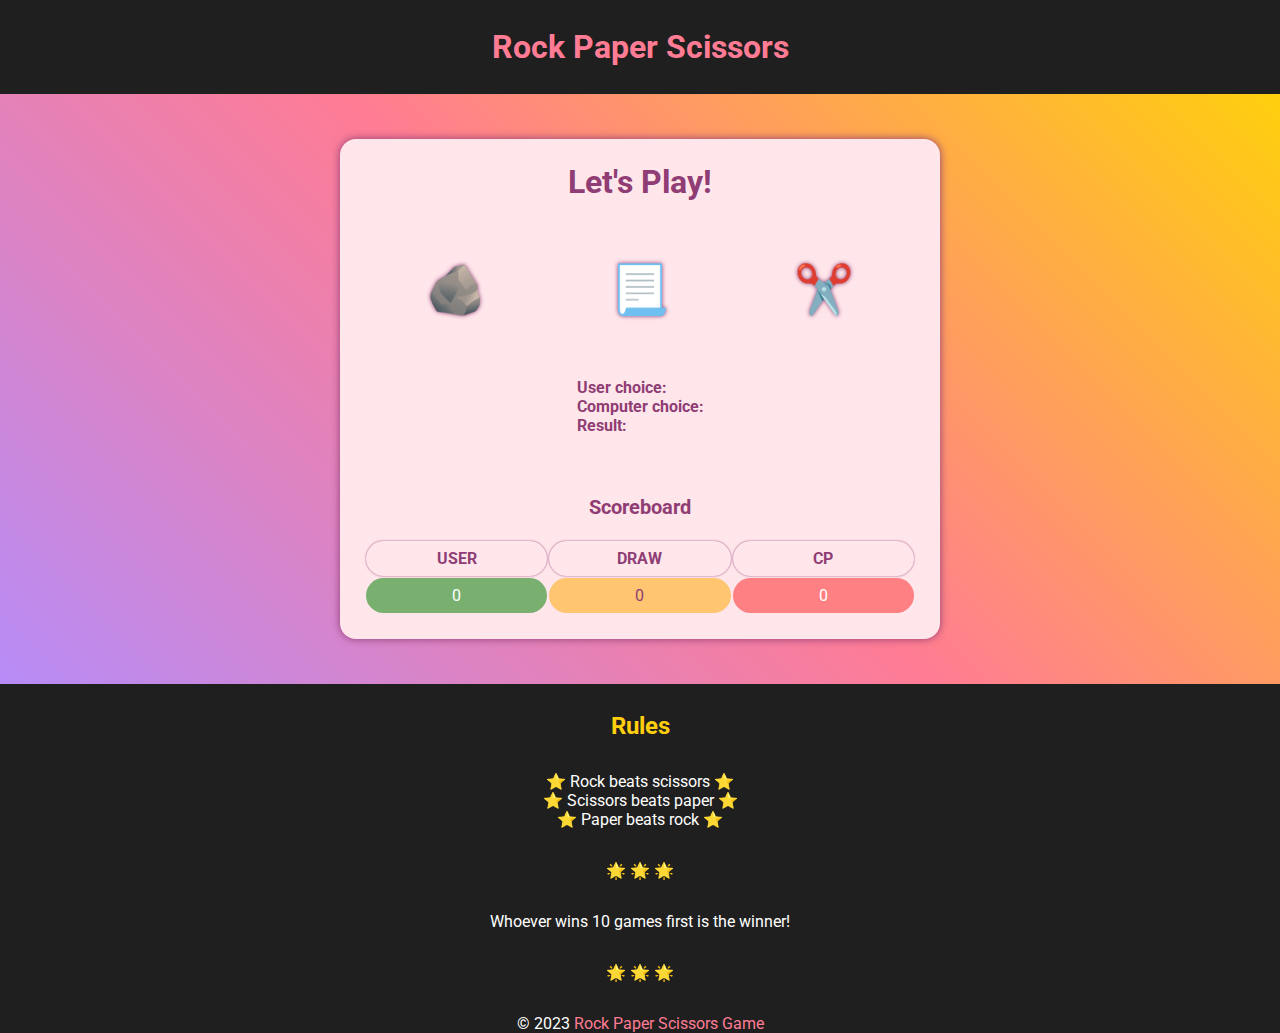
<file: index.html>
<!DOCTYPE html>
<html lang="en">
<head>
    <meta charset="UTF-8">
    <meta http-equiv="X-UA-Compatible" content="IE=edge">
    <meta name="viewport" content="width=device-width, initial-scale=1.0">
    <meta name="description" content="Rock Paper Scissors Game">
    <meta name="keywords" content="rock, paper scissors, game">
    <!-- Favicon icons are from https://getemoji.com/ and generated with https://www.favicon-generator.org/ -->
    <link rel="apple-touch-icon" sizes="57x57" href="assets/img/favicon/apple-icon-57x57.png">
    <link rel="apple-touch-icon" sizes="60x60" href="assets/img/favicon/apple-icon-60x60.png">
    <link rel="apple-touch-icon" sizes="72x72" href="assets/img/favicon/apple-icon-72x72.png">
    <link rel="apple-touch-icon" sizes="76x76" href="assets/img/favicon/apple-icon-76x76.png">
    <link rel="apple-touch-icon" sizes="114x114" href="assets/img/favicon/apple-icon-114x114.png">
    <link rel="apple-touch-icon" sizes="120x120" href="assets/img/favicon/apple-icon-120x120.png">
    <link rel="apple-touch-icon" sizes="144x144" href="assets/img/favicon/apple-icon-144x144.png">
    <link rel="apple-touch-icon" sizes="152x152" href="assets/img/favicon/apple-icon-152x152.png">
    <link rel="apple-touch-icon" sizes="180x180" href="assets/img/favicon/apple-icon-180x180.png">
    <link rel="icon" type="image/png" sizes="192x192"  href="assets/img/favicon/android-icon-192x192.png">
    <link rel="icon" type="image/png" sizes="32x32" href="assets/img/favicon/favicon-32x32.png">
    <link rel="icon" type="image/png" sizes="96x96" href="assets/img/favicon/favicon-96x96.png">
    <link rel="icon" type="image/png" sizes="16x16" href="assets/img/favicon/favicon-16x16.png">
    <link rel="manifest" href="assets/img/favicon/manifest.json">
    <meta name="msapplication-TileColor" content="#ffffff">
    <meta name="msapplication-TileImage" content="/ms-icon-144x144.png">
    <meta name="theme-color" content="#ffffff">
    <link rel="stylesheet" href="assets/css/style.css">
    <script src="assets/js/script.js" defer></script>
    <title>Rock Paper Scissors Game</title>
</head>
<body>
    <header class="header">
        <h1><a class="home-link" href="#">Rock Paper Scissors</a></h1>
    </header>
    <main class="main-area">
        <section class="game-area">
            <h2>Let&apos;s Play!</h2>
            <!-- Wrapper for possible game choices -->
            <div class="possible-choices">
                <button data-selection="Rock" class="choices" aria-label="Rock">🪨</button>
                <button data-selection="Paper" class="choices" aria-label="Paper">📃</button>
                <button data-selection="Scissors" class="choices" aria-label="Scissors">✂️</button>
            </div>
            <!-- Wrapper for user and computer choices and score -->
            <div class="game-choice">
                <p>User choice: <span id="user-choice-display" class="game-choice-display"></span></p>
                <p>Computer choice: <span id="computer-choice-display" class="game-choice-display"></span></p>
                <p>Result: <span id="result-display" class="game-choice-display"></span></p>
            </div>
            <!-- For more information i have read article https://developer.mozilla.org/en-US/docs/Learn/HTML/Tables -->
            <!-- Wrapper for table scoreboard/result part of the game -->
            <div class="scoreboard">
                <table>
                    <caption>Scoreboard</caption>
                    <thead>
                        <tr>
                            <th scope="col">USER</th>
                            <th scope="col">DRAW</th>
                            <th scope="col">CP</th>
                        </tr>
                    </thead>
                    <tbody>
                        <tr>
                            <td id="user-score" class="green-field">0</td>
                            <td id="draw" class="orange-field">0</td>
                            <td id="computer-score" class="red-field">0</td>
                        </tr>
                    </tbody>
                </table>
            </div>
            <!-- Wrapper for pop up win message -->
            <div id="win-message">
                <!-- Wrapper for message layout -->
                <div class="message-wrap">
                    <p>Congratulations, you have won 10 games!</p>
                    <p class="center-icon">
                        <!-- Span wrapper for decoration icon -->
                        <span class="message-icon">🎆</span> Bravo!!! <span class="message-icon">🎆</span>
                    </p>
                    <!-- Wrapepr for decoration content -->
                    <div class="message-icon">🤗 🤗 🤗</div>
                    <p>Continue the winning streak!</p>
                    <button id="close-win" class="close" aria-label="Starts new game">Let&apos;s Play!</button>
                </div>
            </div>
            <!-- Wrapper for pop up lost message -->
            <div id="lost-message">
                <!-- Wrapper for message layout -->
                <div class="message-wrap">
                    <p>Unfortunately, you lost 10 games!</p>
                    <!-- Wrapepr for decoration content -->
                    <div class="message-icon">😥 😥 😥</div>
                    <p>Ready for another try?</p>
                    <p>You might have better luck!</p>
                    <button id="close-lost" class="close" aria-label="Starts new game">Let&apos;s Try!</button>
                </div>
            </div>
        </section>
    </main>
    <footer class="footer">
        <h2>Rules</h2>
        <!-- Wrapepr for layout content -->
        <div>
            <p>⭐ Rock beats scissors ⭐</p>
            <p>⭐ Scissors beats paper ⭐</p>
            <p>⭐ Paper beats rock ⭐</p>
        </div>
        <!-- Wrapepr for decoration content -->
        <div>🌟 🌟 🌟</div>
        <p>Whoever wins 10 games first is the winner!</p>
        <!-- Wrapepr for decoration content -->
        <div>🌟 🌟 🌟</div>
        <p>&copy; 2023 <a aria-label="Link to the home page" class="home-link" href="index.html">Rock Paper Scissors Game</a></p>
    </footer>

    
</body>
</html>
</file>
<file: assets/css/style.css>
/*
* Prefixed by https://autoprefixer.github.io
* PostCSS: v8.4.14,
* Autoprefixer: v10.4.7
* Browsers: last 4 version
*/

/* Google fonts */
@import url('https://fonts.googleapis.com/css2?family=Playfair+Display:wght@900&family=Roboto:wght@400;500;900&display=swap');


/* CSS Reset */
*, *::before, *::after {
    -webkit-box-sizing: border-box;
            box-sizing: border-box;
    margin: 0;
padding: 0;
}

/* General body layout */
body {
    max-width: 100%;
    height: 100vh;
    display: -webkit-box;
    display: -ms-flexbox;
    display: flex;
    -webkit-box-orient: vertical;
    -webkit-box-direction: normal;
        -ms-flex-direction: column;
            flex-direction: column;
    -webkit-box-pack: justify;
        -ms-flex-pack: justify;
            justify-content: space-between;
    font-family: 'Roboto', sans-serif;
}

/* Header styles */
.header {
    background-color: #1f1f1f;
    color: white;
    text-align: center;
    padding-block: 1.75rem;
}

.home-link {
    text-decoration: none;
    color: #ff7c94;
}

.home-link:hover {
    color: white;
    -webkit-transition: all .3s linear;
    -o-transition: all .3s linear;
    transition: all .3s linear;
}


/* Game area style*/
/* Main area layout to center card in middle */
.main-area {
    background-image: -o-linear-gradient(45deg, #b78cf7,#ff7c94,#ffcf0d);
    background-image: linear-gradient(45deg, #b78cf7,#ff7c94,#ffcf0d);
    -webkit-box-flex: 1;
        -ms-flex: 1;
            flex: 1;
    display: -webkit-box;
    display: -ms-flexbox;
    display: flex;
    -webkit-box-orient: vertical;
    -webkit-box-direction: normal;
        -ms-flex-direction: column;
            flex-direction: column;
    -webkit-box-pack: center;
        -ms-flex-pack: center;
            justify-content: center;
}

/* Game area card style and layout */
.game-area {
    width: 80%;
    max-width: 600px;
    margin-inline: auto;
    margin-block: 5vh;
    padding: 1.5rem;
    display: -webkit-box;
    display: -ms-flexbox;
    display: flex;
    -webkit-box-orient: vertical;
    -webkit-box-direction: normal;
        -ms-flex-direction: column;
            flex-direction: column;
    -webkit-box-align: center;
        -ms-flex-align: center;
            align-items: center;
    -webkit-box-pack: justify;
        -ms-flex-pack: justify;
            justify-content: space-between;
    gap: 3.75rem;
    background-color: #ffe6eb;
    color: #8f3d74;
    -webkit-box-shadow: 0 0 8px #8f3d74;
            box-shadow: 0 0 8px #8f3d74;
    border-radius: 1rem;
}

.game-area > h2 {
    font-size: 2rem;
}

/* Possible choices styles and layout */
.possible-choices {
    width: 100%;
    display: -webkit-box;
    display: -ms-flexbox;
    display: flex;
/*     -ms-flex-pack: distribute;justify-content: space-around; */
-ms-flex-pack: distribute;justify-content: space-around;
}

.choices {
    background-color: transparent;
    border: none;
    font-size: 3rem;
    -webkit-filter: drop-shadow(0 0 2px #8f3d74);
            filter: drop-shadow(0 0 2px #8f3d74);
    cursor: pointer;
    -ms-flex-item-align: center;	
    -ms-grid-row-align: center;	
    align-self: center;
}


.choices:hover {
    -webkit-transform: scale(1.25);
        -ms-transform: scale(1.25);
            transform: scale(1.25);
    -webkit-transition: all .5s linear;
    -o-transition: all .5s linear;
    transition: all .5s linear;
}

.game-choice > p {
    font-weight: bold;
}
/**/
.game-choice-display {
    font-weight: 400;
    color: #b78cf7;
}

#result-display {
    font-weight: bold;
}


/* Scoreboard table styles */
/* For more information i have read article https://developer.mozilla.org/en-US/docs/Learn/HTML/Tables */
.scoreboard {
    text-align: center;
}

caption {
    font-size: 1.25rem;
    font-weight: bold;
    -webkit-margin-after: 1em;
            margin-block-end: 1em;
}

table {
    table-layout: fixed;
    width: 100%;
    margin-inline: auto;
}

td,
th {
    padding: .5rem;
    border-radius: 1.25rem;
}

th {
    -webkit-box-shadow: 0 0 2px #8f3d74;
            box-shadow: 0 0 2px #8f3d74;
}

/* Change result score fiield color */
.green-field {
    background-color: rgba(0, 128, 0, 0.527);
    color: white;
}

.orange-field {
    background-color: rgba(255, 166, 0, 0.521);
}

.red-field {
    background-color: rgba(255, 0, 0, 0.445);
    color:white;
}


/* Style for win and lost messages */
/* Sets win/lost message size, style and hide it */
#win-message,
#lost-message {
    display: none;
    position: fixed;
    top: 0;
    left: 0;
    width: 100%;
    height: 100%;
    background-color: hsla(0, 0%, 12%, 0.75);
}

/* Layout and style for win/lost message */
.message-wrap {
    height: 100%;
    display: -webkit-box;
    display: -ms-flexbox;
    display: flex;
    -webkit-box-orient: vertical;
    -webkit-box-direction: normal;
        -ms-flex-direction: column;
            flex-direction: column;
    -webkit-box-pack: center;
        -ms-flex-pack: center;
            justify-content: center;
    -webkit-box-align: center;
        -ms-flex-align: center;
            align-items: center;
    gap: 2rem;
    padding: 15%;
    color: white;
    text-align: center;
    font-size: 1.5rem;
}

.message-icon {
    font-size: 4rem;
}

/* Style for win/lost message card button */
.close {
    background-color: #ffcf0d;
    border: none;
    width: -webkit-fit-content;
    width: -moz-fit-content;
    width: fit-content;
    margin-inline: auto;
    font-size: inherit;
    padding: .5em;
    border-radius: 1rem;
    cursor: pointer;
}

.close:hover {
    color: white;
    background-color:#ff7c94;
    -webkit-transition: all .3s linear;
    -o-transition: all .3s linear;
    transition: all .3s linear;
}

/* Center text with icon*/
.center-icon {
    display: -webkit-box;
    display: -ms-flexbox;
    display: flex;
    -webkit-box-align: center;
        -ms-flex-align: center;
            align-items: center;
}


/* Footer style */
.footer {
    display: -webkit-box;
    display: -ms-flexbox;
    display: flex;
    -webkit-box-orient: vertical;
    -webkit-box-direction: normal;
        -ms-flex-direction: column;
            flex-direction: column;
    -webkit-box-pack: justify;
        -ms-flex-pack: justify;
            justify-content: space-between;
    -webkit-box-align: center;
        -ms-flex-align: center;
            align-items: center;
    gap: 2rem;
    background-color: #1f1f1f;
    color: white;
    -webkit-padding-before: 1.75rem;
            padding-block-start: 1.75rem;
    text-align: center;
}

.footer > h2 {
    color: #ffcf0d;
}


/* Error 404 page styles */
.error-area {
    text-align: center;
    gap: 3rem;

}

.error-title {
    font-size: 3.5rem;
}

.error-text {
    font-size: 1.5rem;
}

.error-icon {
    font-size: 5rem;
}

/* Homepage button style */
.error-link {
    text-decoration: none;
    background-color: #8f3d74;
    color: white;
    padding: 1em 1.25em;
    border-radius: 1rem;
}

.error-link:hover {
    background-color: #ffcf0d;
    color: #1f1f1f;
    -webkit-transition: all .3s linear;
    -o-transition: all .3s linear;
    transition: all .3s linear;
}
</file>
